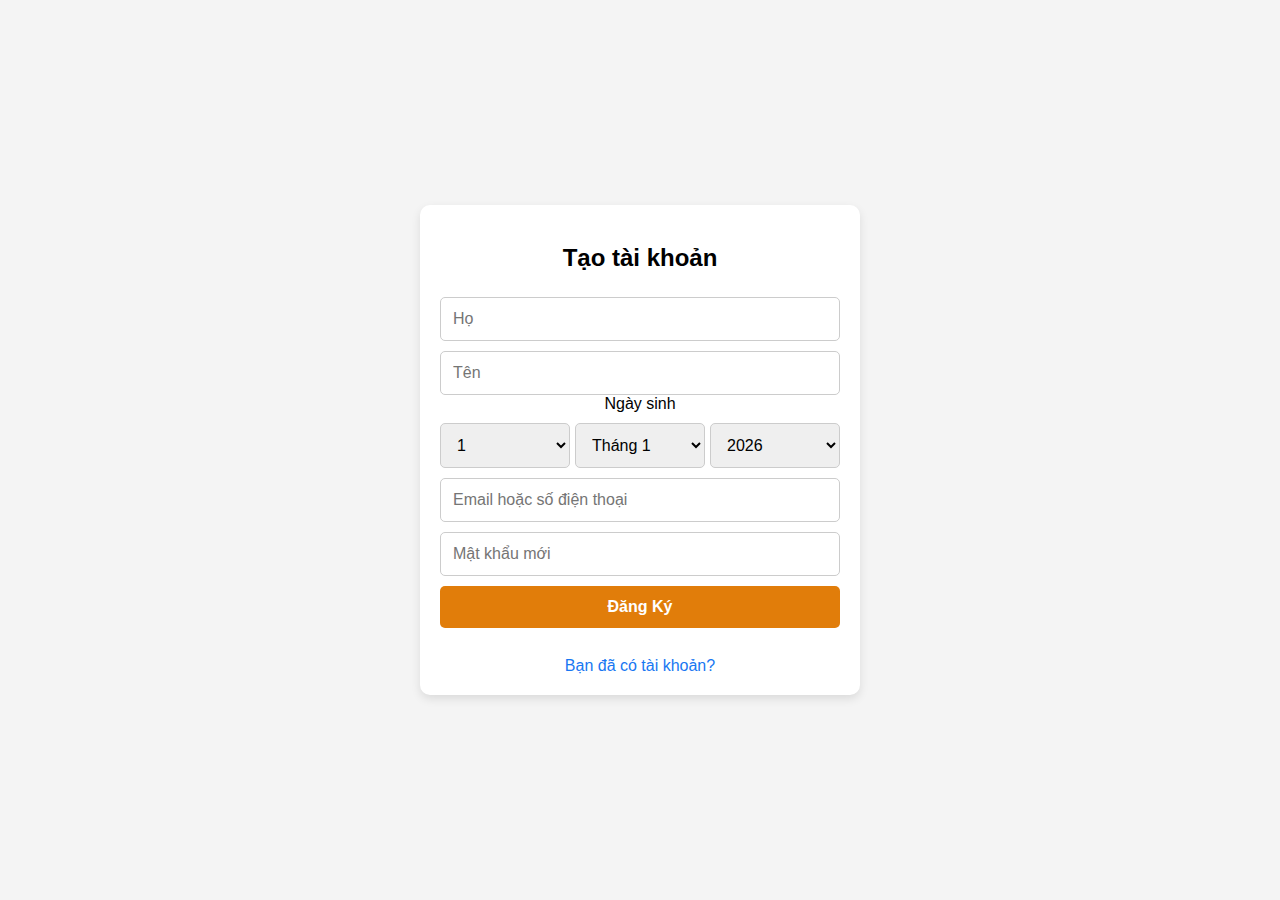
<file: DangKy.html>
<!DOCTYPE html>
<html lang="vi">
<head>
    <meta charset="UTF-8">
    <meta name="viewport" content="width=device-width, initial-scale=1.0">
    <title>Đăng Ký</title>
    <style>
        body {
            font-family: Arial, sans-serif;
            display: flex;
            justify-content: center;
            align-items: center;
            height: 100vh;
            background-color: #f4f4f4;
            margin: 0;
        }
        .container {
            width: 100%;
            max-width: 400px;
            padding: 20px;
            background: white;
            box-shadow: 0 4px 10px rgba(0, 0, 0, 0.1);
            border-radius: 10px;
            text-align: center;
        }
        h2 {
            font-size: 24px;
            margin-bottom: 15px;
        }
        input, select, button {
            width: 100%;
            padding: 12px;
            margin-top: 10px;
            border: 1px solid #ccc;
            border-radius: 5px;
            font-size: 16px;
            box-sizing: border-box;
        }
        button {
            background: #e17d0a;
            color: white;
            border: none;
            cursor: pointer;
            font-weight: bold;
        }
        button:hover {
            background: #d57b05;
        }
        .error-message {
            color: red;
            font-size: 14px;
            margin-top: 10px;
        }
        .login-link {
            margin-top: 15px;
            display: inline-block;
            color: #1877f2;
            font-size: 16px;
            cursor: pointer;
        }
        .login-link:hover {
            text-decoration: underline;
        }
        .date-group {
            display: flex;
            gap: 5px;
        }
        .date-group select {
            flex: 1;
        }
    </style>
</head>
<body>
    <div class="container">
        <h2>Tạo tài khoản</h2>
        <input type="text" placeholder="Họ" id="first-name">
        <input type="text" placeholder="Tên" id="last-name">
        <label>Ngày sinh</label>
        <div class="date-group">
            <select id="day"></select>
            <select id="month"></select>
            <select id="year"></select>
        </div>
        <input type="text" placeholder="Email hoặc số điện thoại" id="email">
        <input type="password" placeholder="Mật khẩu mới" id="password">
        <button onclick="signUp()">Đăng Ký</button>
        <p class="error-message" id="error-message"></p>
        <a class="login-link" onclick="redirectToLogin()">Bạn đã có tài khoản?</a>
    </div>
    <script>
        function populateDateFields() {
            let daySelect = document.getElementById("day");
            let monthSelect = document.getElementById("month");
            let yearSelect = document.getElementById("year");
            for (let i = 1; i <= 31; i++) {
                daySelect.innerHTML += `<option value="${i}">${i}</option>`;
            }
            let months = ["Tháng 1", "Tháng 2", "Tháng 3", "Tháng 4", "Tháng 5", "Tháng 6", "Tháng 7", "Tháng 8", "Tháng 9", "Tháng 10", "Tháng 11", "Tháng 12"];
            months.forEach((month, index) => {
                monthSelect.innerHTML += `<option value="${index + 1}">${month}</option>`;
            });
            let currentYear = new Date().getFullYear();
            for (let i = currentYear; i >= 1900; i--) {
                yearSelect.innerHTML += `<option value="${i}">${i}</option>`;
            }
        }
        function signUp() {
            let errorDiv = document.getElementById("error-message");
            let firstName = document.getElementById("first-name").value.trim();
            let lastName = document.getElementById("last-name").value.trim();
            let email = document.getElementById("email").value.trim();
            let password = document.getElementById("password").value.trim();
            if (!firstName || !lastName || !email || password.length < 6) {
                errorDiv.innerText = "Vui lòng điền đầy đủ thông tin hợp lệ.";
                return;
            }
            alert("Đăng ký thành công!");
            window.location.href = "DangNhapVaMatKhau.html";
        }
        function redirectToLogin() {
            window.location.href = "DangNhapVaMatKhau.html";
        }
        window.onload = populateDateFields;
    </script>
</body>
</html>
</file>
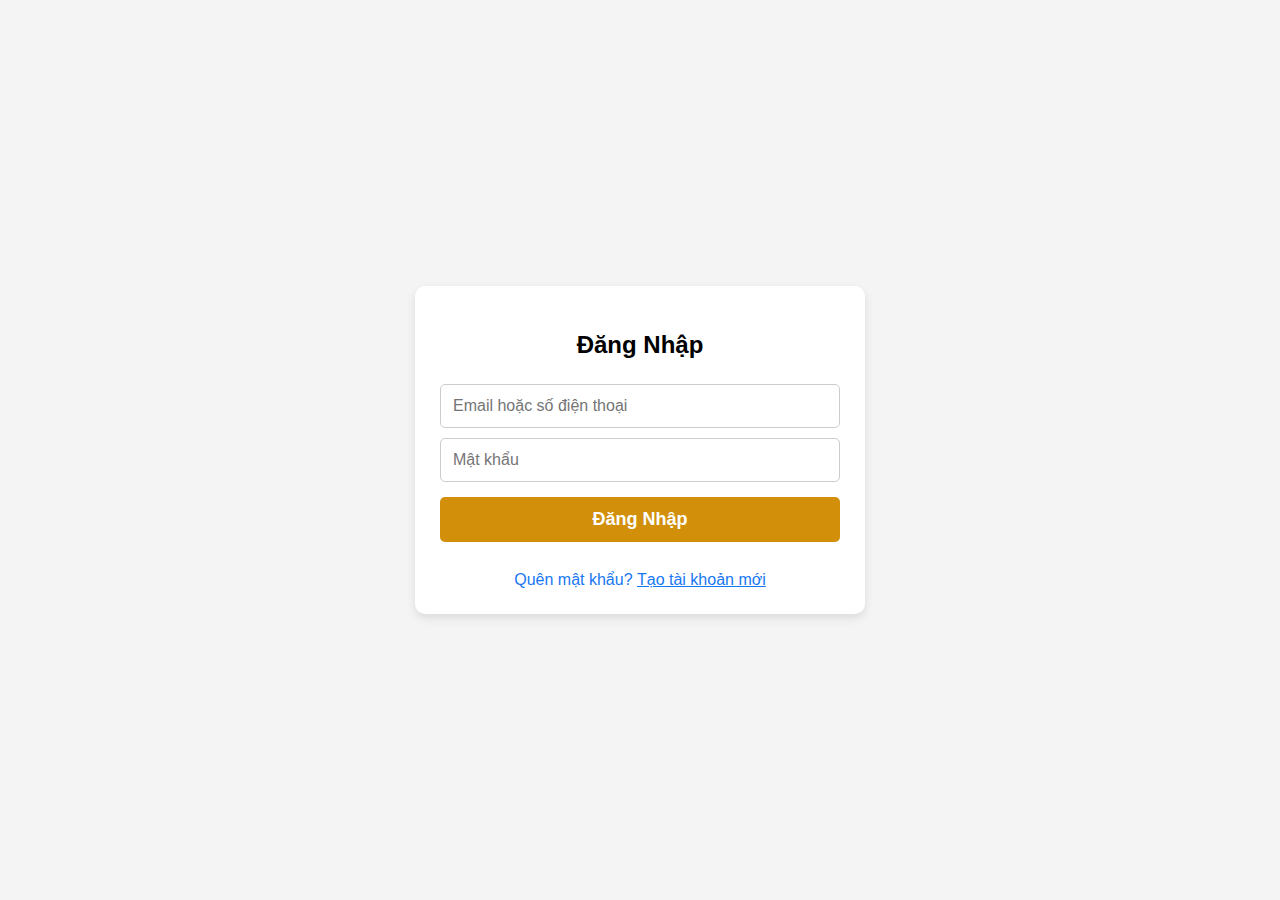
<file: DangNhapVaMatKhau.html>
<!DOCTYPE html>
<html lang="vi">
<head>
    <meta charset="UTF-8">
    <meta name="viewport" content="width=device-width, initial-scale=1.0">
    <title>Đăng Nhập & Quên Mật Khẩu</title>
    <style>
        body {
            font-family: Arial, sans-serif;
            display: flex;
            justify-content: center;
            align-items: center;
            height: 100vh;
            background-color: #f4f4f4;
            margin: 0;
        }
        .container {
            width: 100%;
            max-width: 400px;
            padding: 25px;
            background: white;
            box-shadow: 0 4px 10px rgba(0, 0, 0, 0.1);
            border-radius: 10px;
            text-align: center;
            transition: all 0.3s ease;
        }
        h2 {
            font-size: 24px;
            margin-bottom: 15px;
        }
        input {
            width: 100%;
            padding: 12px;
            margin-top: 10px;
            border: 1px solid #ccc;
            border-radius: 5px;
            font-size: 16px;
            box-sizing: border-box;
        }
        button {
            width: 100%;
            padding: 12px;
            margin-top: 15px;
            background: #d2900a;
            color: white;
            border: none;
            border-radius: 5px;
            cursor: pointer;
            font-size: 18px;
            font-weight: bold;
            transition: background 0.3s ease;
        }
        button:hover {
            background: #e0870b;
        }
        .toggle-link {
            margin-top: 15px;
            display: inline-block;
            color: #1877f2;
            font-size: 16px;
            cursor: pointer;
        }
        .toggle-link:hover {
            text-decoration: underline;
        }
        .error {
            color: red;
            font-size: 14px;
            margin-top: 10px;
        }
    </style>
</head>
<body>
    <div class="container" id="login-container">
        <h2>Đăng Nhập</h2>
        <input type="text" placeholder="Email hoặc số điện thoại" id="login-email">
        <input type="password" placeholder="Mật khẩu" id="login-password">
        <button onclick="login()">Đăng Nhập</button>
        <p id="login-error" class="error"></p>
        <a class="toggle-link" onclick="showForgotPassword()">Quên mật khẩu?</a>
        <a class="toggle-link" href="DangKy.html">Tạo tài khoản mới</a>
    </div>

    <div class="container" id="forgot-password-container" style="display: none;">
        <h2>Quên mật khẩu</h2>
        <input type="text" placeholder="Nhập email hoặc số điện thoại" id="reset-email">
        <button onclick="resetPassword()">Gửi yêu cầu</button>
        <a class="toggle-link" onclick="showLogin()">Quay lại đăng nhập</a>
    </div>

    <script>
        const users = [
            { email: "Toan@gmail.com", password: "Toan123" },
            { email: "admin@example.com", password: "admin123" }
        ];

        function login() {
            const email = document.getElementById("login-email").value;
            const password = document.getElementById("login-password").value;
            const errorElement = document.getElementById("login-error");

            const user = users.find(user => user.email === email && user.password === password);

            if (user) {
                localStorage.setItem("loggedInUser", email); // Lưu trạng thái đăng nhập
                alert('Đăng nhập thành công!');
                window.location.href = "index.html"; // Chuyển hướng về trang chủ
            } else {
                errorElement.textContent = "Email hoặc mật khẩu không đúng!";
            }
        }   

        function showForgotPassword() {
            document.getElementById("login-container").style.display = "none";
            document.getElementById("forgot-password-container").style.display = "block";
        }

        function showLogin() {
            document.getElementById("forgot-password-container").style.display = "none";
            document.getElementById("login-container").style.display = "block";
        }

        function resetPassword() {
            alert("Liên kết đặt lại mật khẩu đã được gửi!");
            showLogin();
        }
    </script>
</body>
</html>
</file>
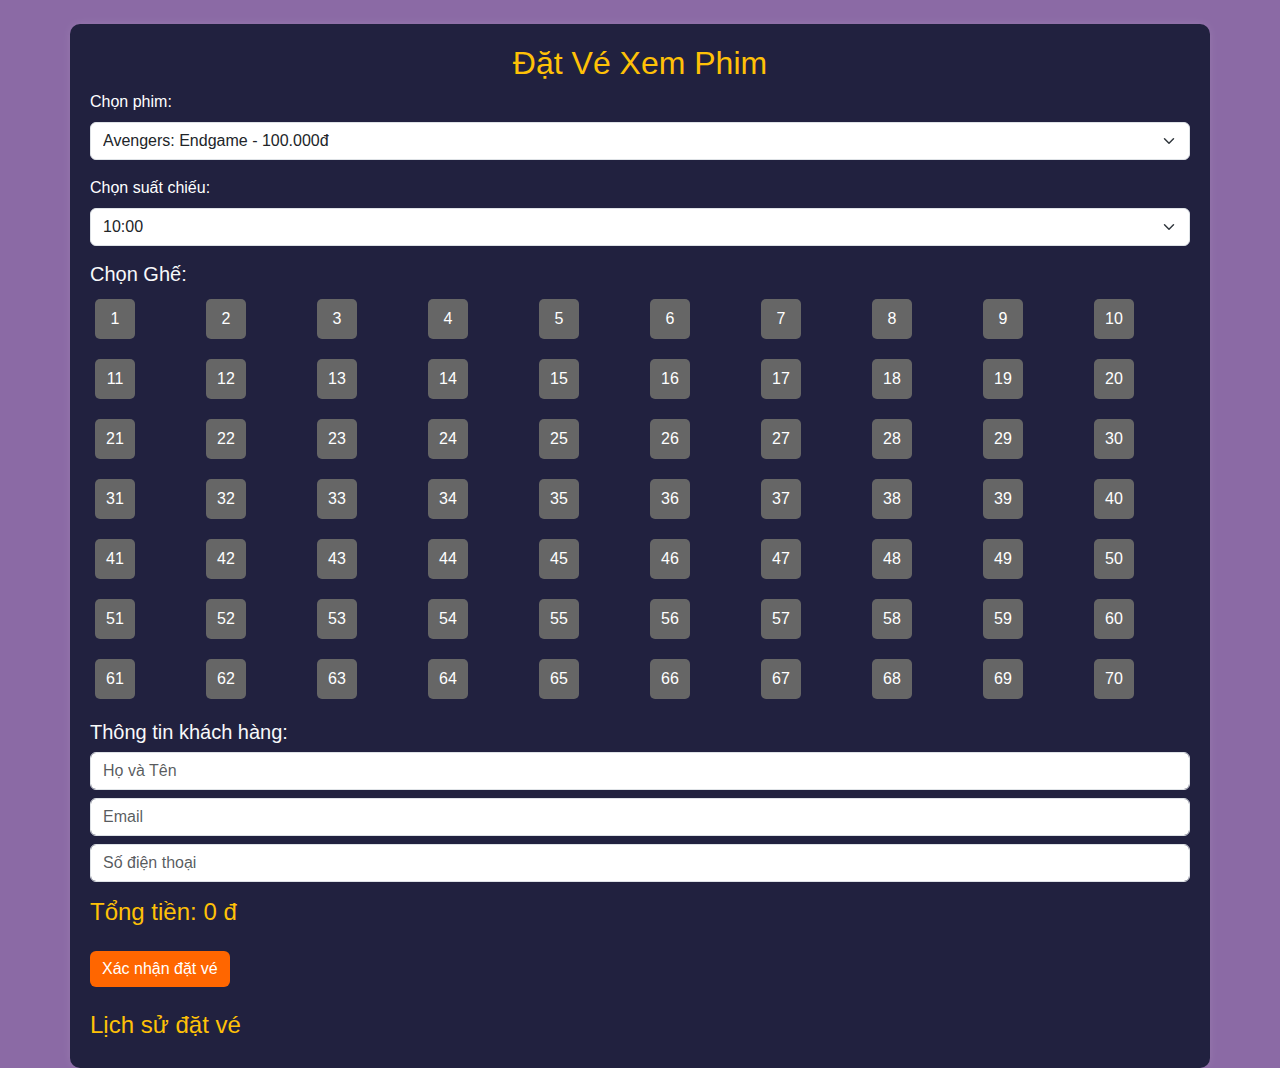
<file: datve.html>
<!DOCTYPE html>
<html lang="vi">
<head>
    <meta charset="UTF-8">
    <meta name="viewport" content="width=device-width, initial-scale=1.0">
    <title>Đặt Vé Xem Phim</title>
    <link rel="stylesheet" href="https://cdn.jsdelivr.net/npm/bootstrap@5.3.0/dist/css/bootstrap.min.css">
    <style>
        body {
            background-color: #8b6aa5;
            color: white;
            font-family: Arial, sans-serif;
        }
        .container {
            background-color: #21213f;
            padding: 20px;
            border-radius: 10px;
            box-shadow: 0 0 10px rgba(255, 255, 255, 0.1);
        }
        .seat {
            width: 40px;
            height: 40px;
            margin: 5px;
            background-color: #666;
            text-align: center;
            line-height: 40px;
            cursor: pointer;
            border-radius: 5px;
            color: white; /* Giữ chữ màu trắng */
            transition: background-color 0.3s ease;
        }
        .seat.selected { background-color: green; color: white; }

        .seat.occupied { 
            background-color: #666; 
            color: rgb(146, 11, 11); 
            cursor: not-allowed; /* Không thể chọn ghế đã đặt */
        }
        
        .seat.booked {
            background-color: red;
            cursor: not-allowed; /* Không thể chọn ghế đã đặt */
        }

        .btn-primary {
            background-color: #ff6600;
            border: none;
        }
        .btn-primary:hover {
            background-color: #cc5500;
        }
        .history-item {
            background-color: #444;
            padding: 15px;
            border-radius: 10px;
            margin-bottom: 10px;
            color: white;
            box-shadow: 0 0 5px rgba(255, 255, 255, 0.2);
        }
        .history-item strong {
            font-size: 18px;
            color: #ffcc00;
            text-transform: uppercase;
        }
        select, h4 {
            color: black;
        }
        .error {
            color: red;
            font-size: 14px;
        }
        .seat-container {
            display: grid;
            grid-template-columns: repeat(10, 1fr); /* 10 ghế mỗi hàng */
            grid-template-rows: repeat(7, auto); /* 7 hàng */
            gap: 10px;
            justify-content: center;
        }
    </style>
</head>
<body>
    <div class="container mt-4">
        <h2 class="text-center text-warning">Đặt Vé Xem Phim</h2>
        
        <div class="mb-3">
            <label class="form-label">Chọn phim:</label>
            <select class="form-select" id="movie">
                <option value="100000">Avengers: Endgame - 100.000đ</option>
                <option value="120000">Spider-Man: No Way Home - 120.000đ</option>
                <option value="90000">Minions: The Rise of Gru - 90.000đ</option>
            </select>
        </div>
        
        <div class="mb-3">
            <label class="form-label">Chọn suất chiếu:</label>
            <select class="form-select" id="showtime" onchange="updateSeats()">
                <option value="10:00">10:00</option>
                <option value="13:00">13:00</option>
                <option value="16:00">16:00</option>
                <option value="19:00">19:00</option>
                <option value="21:00">21:00</option>
                <option value="23:00">23:00</option>
            </select>
        </div>
        
        <h5 class="text-light">Chọn Ghế:</h5>
        <div class="seat-container" id="seatContainer"></div>
        
        <div class="mt-3">
            <h5 class="text-light">Thông tin khách hàng:</h5>
            <input type="text" id="customerName" class="form-control mb-2" placeholder="Họ và Tên" required>
            <input type="email" id="customerEmail" class="form-control mb-2" placeholder="Email" required>
            <input type="tel" id="customerPhone" class="form-control mb-2" placeholder="Số điện thoại" required pattern="^\d{10}$">
        </div>
        
        <h4 class="mt-3 text-warning">Tổng tiền: <span id="totalPrice">0</span> đ</h4>
        
        <button class="btn btn-primary mt-3" onclick="bookTickets()">Xác nhận đặt vé</button>

        <div class="mt-4">
            <h4 class="text-warning">Lịch sử đặt vé</h4>
            <div id="bookingHistory"></div>
        </div>
    </div>
    
    <script>
        const seatContainer = document.getElementById("seatContainer");
        const totalPrice = document.getElementById("totalPrice");
        const movieSelect = document.getElementById("movie");
        const showtimeSelect = document.getElementById("showtime");
        const bookingHistory = document.getElementById("bookingHistory");
        let selectedSeats = new Set();
        
        // Dữ liệu ghế đã đặt theo khung giờ
        let bookedSeatsByShowtime = {};

        // Khởi tạo ghế
        for (let i = 1; i <= 70; i++) {
            let seat = document.createElement("div");
            seat.classList.add("seat");
            seat.innerText = i;
            seat.dataset.seatId = i;
            seat.addEventListener("click", function () {
                const showtime = showtimeSelect.value;
                if (!seat.classList.contains("occupied") && !seat.classList.contains("booked") && !selectedSeats.has(i)) {
                    if (selectedSeats.has(i)) {
                        selectedSeats.delete(i);
                        seat.classList.remove("selected");
                    } else {
                        selectedSeats.add(i);
                        seat.classList.add("selected");
                    }
                    updateTotal();
                }
            });
            seatContainer.appendChild(seat);
        }
        
        // Cập nhật tổng tiền
        function updateTotal() {
            let price = parseInt(movieSelect.value);
            totalPrice.innerText = price * selectedSeats.size;
        }

        // Xác nhận đặt vé
        function bookTickets() {
            let name = document.getElementById("customerName").value.trim();
            let email = document.getElementById("customerEmail").value.trim();
            let phone = document.getElementById("customerPhone").value.trim();
            let movie = movieSelect.options[movieSelect.selectedIndex].text;
            let showtime = showtimeSelect.value;
            
            if (selectedSeats.size === 0 || !name || !email || !phone) {
                alert("Vui lòng nhập đầy đủ thông tin và chọn ghế!");
                return;
            }
            
            // Lưu trạng thái ghế đã đặt cho suất chiếu
            bookedSeatsByShowtime[showtime] = Array.from(selectedSeats);

            // Cập nhật lịch sử đặt vé
            let historyItem = document.createElement("div");
            historyItem.classList.add("history-item");
            historyItem.innerHTML = `<strong>Khách hàng: ${name}</strong><br>
                                     📧 Email: ${email}<br>
                                     📞 Số điện thoại: ${phone}<br>
                                     🎬 Phim: ${movie}<br>
                                     🕒 Suất chiếu: ${showtime}<br>
                                     🎟️ Ghế: ${Array.from(selectedSeats).join(", ")}<br>
                                     💰 Tổng tiền thanh toán: ${totalPrice.innerText} đ`;
            bookingHistory.appendChild(historyItem);

            // Đánh dấu các ghế đã được đặt thành công
            selectedSeats.forEach(seatId => {
                let seat = document.querySelector(`.seat[data-seat-id="${seatId}"]`);
                seat.classList.remove("selected");
                seat.classList.add("booked");
            });

            // Làm sạch lựa chọn ghế và cập nhật lại tổng tiền
            selectedSeats.clear();
            updateTotal();
        }

        // Cập nhật lại trạng thái ghế khi thay đổi khung giờ
        function updateSeats() {
            const showtime = showtimeSelect.value;

            // Reset tất cả ghế
            document.querySelectorAll('.seat').forEach(seat => {
                seat.classList.remove("selected", "booked");
                if (!seat.classList.contains("occupied") && bookedSeatsByShowtime[showtime]) {
                    if (bookedSeatsByShowtime[showtime].includes(parseInt(seat.innerText))) {
                        seat.classList.add("booked");
                    }
                }
            });
        }
    </script>
</body>
</html>
</file>
